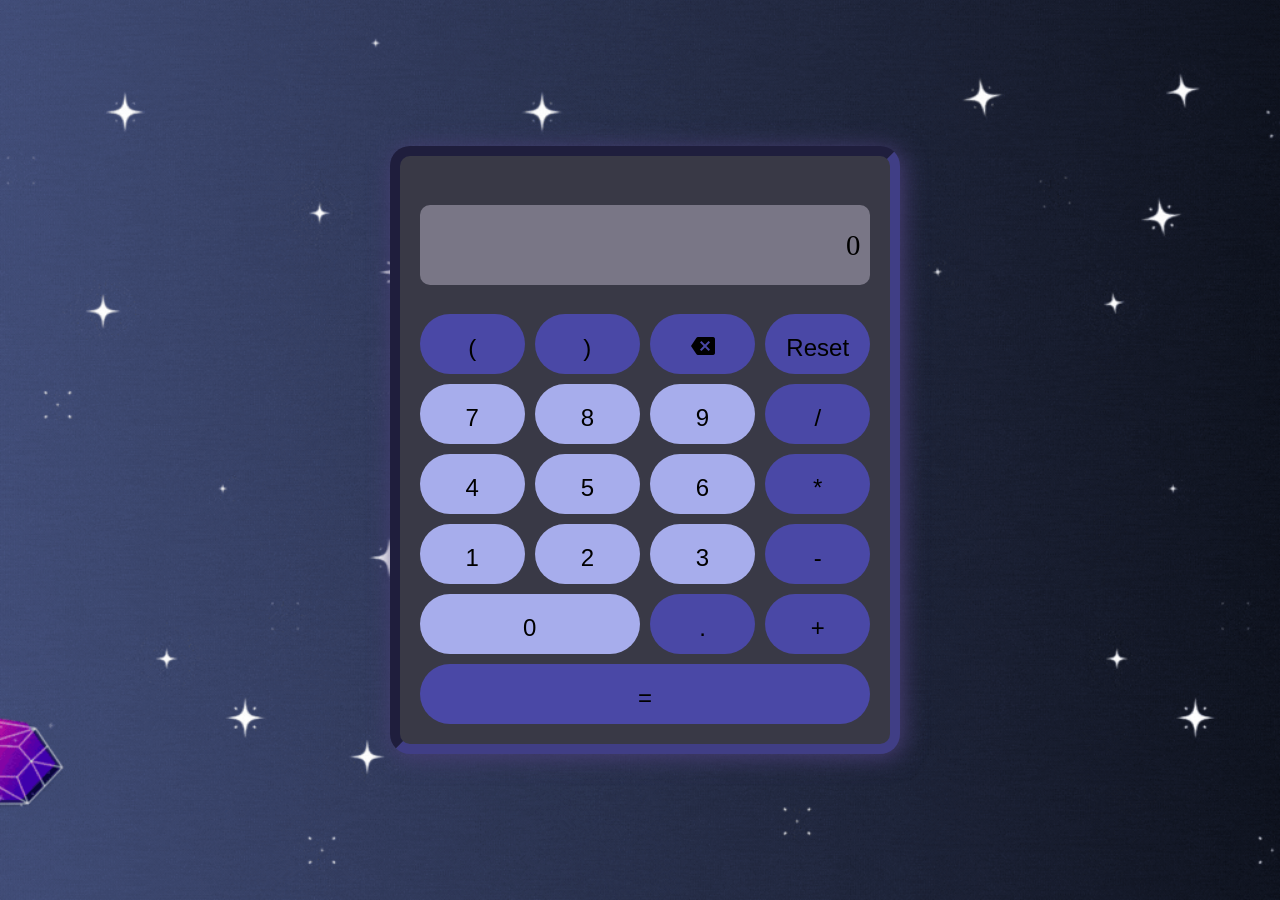
<file: index.html>
<!DOCTYPE html>
<html lang="en">
  <head>
    <link href='https://fonts.googleapis.com/css?family=Roboto' rel='stylesheet'>
    <title>Calculator</title>
    <link rel="stylesheet" href="calculator-style.css?v=1.2">
    <link href="https://fonts.googleapis.com/icon?family=Material+Icons" rel="stylesheet">
    <meta name="viewport" content="width=device-width, initial-scale=1.0">
  </head>

  <body>
    <div class="wave-bg">
        <div class="calculator-body">
        <div class="display-box">
          <!-- Calculator's display -->
          <p class="js-calculator-display calculator-display-screen"></p>
        </div>
        <div class="buttons-box">

            <button class="action-button left-paren" onclick="
              addToCalculation('(');
            ">(</button>

            <button class="action-button right-paren" onclick="
              addToCalculation(')');
            ">)</button>
            
            <button class="action-button reset" onclick="
              resetCalculation();
            ">Reset</button>          
            
            <button class="number-button one" onclick="
              addToCalculation('1');
            ">1</button>

            <button class="number-button two" onclick="
              addToCalculation('2');
            ">2</button>

            <button class="number-button three" onclick="
              addToCalculation('3');
            ">3</button>          
            
            <button class="number-button four" onclick="
              addToCalculation('4');
            ">4</button>

            <button class="number-button five" onclick="
              addToCalculation('5');
            ">5</button>

            <button class="number-button six" onclick="
              addToCalculation('6');
            ">6</button>
          
            <button class="number-button seven" onclick="
              addToCalculation('7');
            ">7</button>

            <button class="number-button eight" onclick="
              addToCalculation('8');
            ">8</button>

            <button class="number-button nine" onclick="
              addToCalculation('9');
            ">9</button>
            
            <button class="number-button zero" onclick="
              addToCalculation('0');
            ">0</button>

            <button class="action-button plus" onclick="
              addToCalculation(' + ');
            ">+</button>
            
            <button class="action-button minus" onclick="
              addToCalculation(' - ');
            ">-</button>

            <button class="action-button multiply" onclick="
              addToCalculation(' * ');
            ">*</button>

            <button class="action-button dot" onclick="
              addToCalculation('.');
            ">.</button>

            <button class="action-button equal" onclick="
              evaluateCalculation()
            ">=</button>

            <button class="action-button divide" onclick="
              addToCalculation(' / ');
            ">/</button>

            <button class="action-button delete material-icons" onclick="
              backspace();
            ">backspace</button>
        </div> 
      </div> 
    </div>  
    <script src="calculator-script.js?v=1.2"></script>
  </body>
</html>
</file>
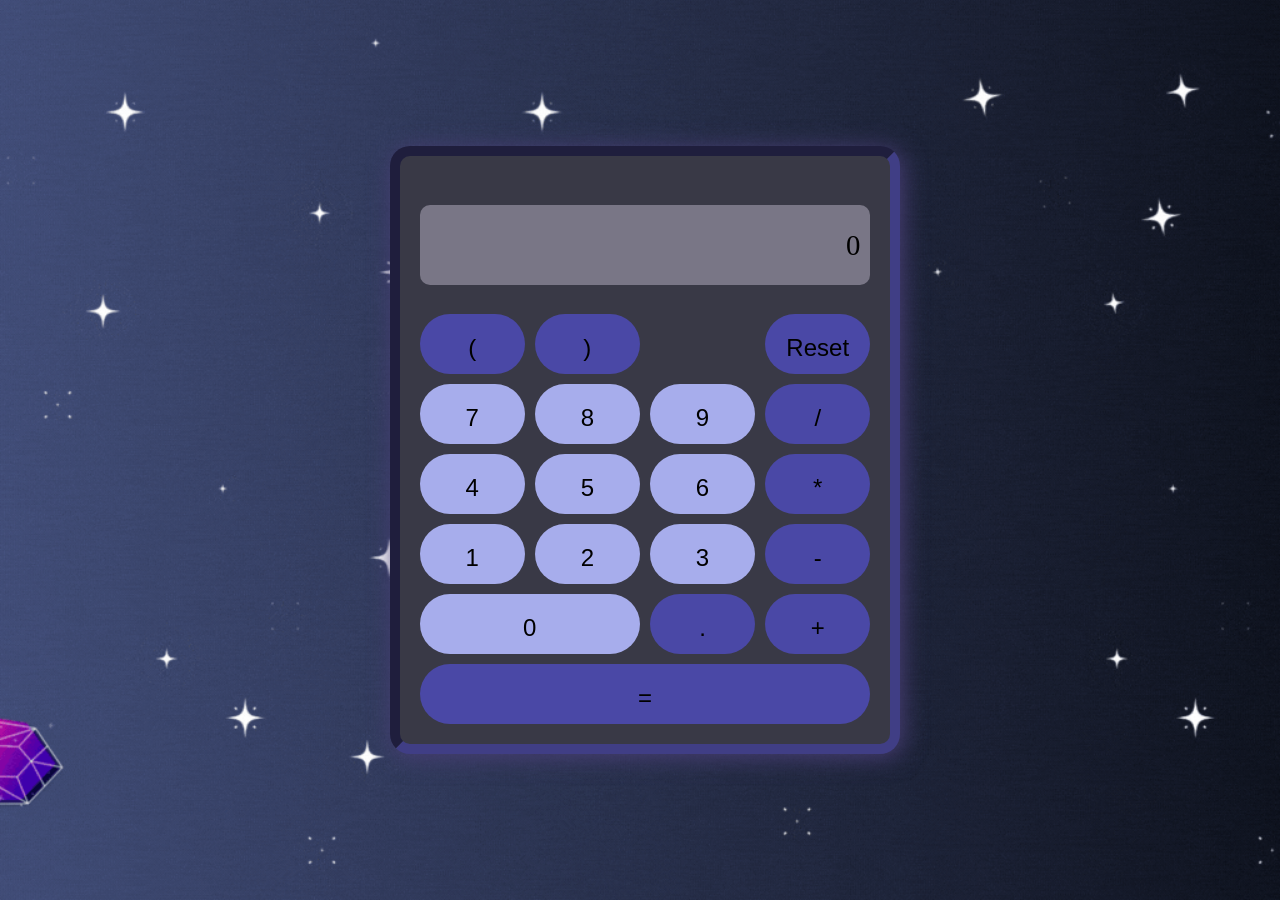
<file: calculator.html>
<!DOCTYPE html>
<html lang="en">
  <head>
    <link href='https://fonts.googleapis.com/css?family=Roboto' rel='stylesheet'>
    <title>Calculator</title>
    <link rel="stylesheet" href="calculator-style.css">
  </head>

  <body>
    <div class="wave-bg">
        <div class="calculator-body">
        <div class="display-box">
          <!-- Calculator's display -->
          <p class="js-calculator-display calculator-display-screen"></p>
        </div>
        <div class="buttons-box">

            <button class="action-button left-paren" onclick="
              addToCalculation(' ( ');
            ">(</button>

            <button class="action-button right-paren" onclick="
              addToCalculation(' ) ');
            ">)</button>
            
            <button class="action-button reset" onclick="
              resetCalculation();
            ">Reset</button>          
            
            <button class="number-button one" onclick="
              addToCalculation('1');
            ">1</button>

            <button class="number-button two" onclick="
              addToCalculation('2');
            ">2</button>

            <button class="number-button three" onclick="
              addToCalculation('3');
            ">3</button>          
            
            <button class="number-button four" onclick="
              addToCalculation('4');
            ">4</button>

            <button class="number-button five" onclick="
              addToCalculation('5');
            ">5</button>

            <button class="number-button six" onclick="
              addToCalculation('6');
            ">6</button>
          
            <button class="number-button seven" onclick="
              addToCalculation('7');
            ">7</button>

            <button class="number-button eight" onclick="
              addToCalculation('8');
            ">8</button>

            <button class="number-button nine" onclick="
              addToCalculation('9');
            ">9</button>
            
            <button class="number-button zero" onclick="
              addToCalculation('0');
            ">0</button>

            <button class="action-button plus" onclick="
              addToCalculation(' + ');
            ">+</button>
            
            <button class="action-button minus" onclick="
              addToCalculation(' - ');
            ">-</button>

            <button class="action-button multiply" onclick="
              addToCalculation(' * ');
            ">*</button>

            <button class="action-button dot" onclick="
              addToCalculation('.');
            ">.</button>

            <button class="action-button equal" onclick="
              evaluateCalculation()
            ">=</button>

            <button class="action-button divide" onclick="
              addToCalculation(' / ');
            ">/</button>
        </div> 
      </div> 
    </div>  
    <script src="calculator-script.js"></script>
  </body>
</html>
</file>
<file: calculator-style.css>
body {
  margin: 0;
  height: 100vh;
  background-image: url('graphic/background.gif');
  background-size: cover;
  background-repeat: no-repeat;
  background-position: center;
  display: flex;
  justify-content: center;
  align-items: center;
  overflow: hidden;
}

.calculator-body {
  grid-gap: 10px;
  width: 90%;
  min-width: 300px;
  max-width: 500px;
  margin: 0 auto;
  padding: 20px;
  border-radius: 20px;
  border: 10px inset  #424090da;
  box-shadow: 3px 3px 25px #493e76;
  background-color: rgb(57, 57, 70);
}

.display-box {
  grid-column: span 3;
  margin-bottom: 20px;
}
.calculator-display-screen {
  text-align: right;
  font-size: calc(16px + 1vw);
  padding: 10px;
  background-color: rgb(121, 118, 134);
  border-radius: 10px;
  min-height: 60px;
  display: flex;
  align-items: center;
  justify-content: flex-end;
  white-space: nowrap; 
  overflow: hidden;
  text-overflow: ellipsis;
}

.buttons-box {
  display: grid;
  grid-template-columns: repeat(4, 1fr);
  grid-template-rows: repeat(6, 60px);
  gap: 10px;

  grid-template-areas:
    "left-paren right-paren delete reset"
    "seven     eight     nine   divide"
    "four      five      six    multiply"
    "one       two       three  minus"
    "zero      zero      dot    plus"
    "equal     equal     equal  equal";
}

/* Assign buttons to areas */
.left-paren { grid-area: left-paren; }
.right-paren { grid-area: right-paren; }
.reset { grid-area: reset; }
.delete {grid-area: delete;}

.one { grid-area: one; }
.two { grid-area: two; }
.three { grid-area: three; }
.four { grid-area: four; }
.five { grid-area: five; }
.six { grid-area: six; }
.seven { grid-area: seven; }
.eight { grid-area: eight; }
.nine { grid-area: nine; }
.zero { grid-area: zero; }

.plus { grid-area: plus; }
.minus { grid-area: minus; }
.multiply { grid-area: multiply; }
.divide { grid-area: divide; }

.dot { grid-area: dot; }
.equal { grid-area: equal; }

.number-button {
  background-color: #a7adec;
  color: black;
  border-radius: 50px;
  border: none;
  padding: 20px;
  font-size: 1.5rem;  
}

.number-button:hover, .action-button:hover {
  box-shadow: 0 0 10px rgba(255, 255, 255, 0.6);
}

.action-button {
  background-color: #4a48a6;
  color: black;
  border-radius: 50px;
  border: none;
  padding: 20px;
  font-size: 1.5rem;
}
</file>
